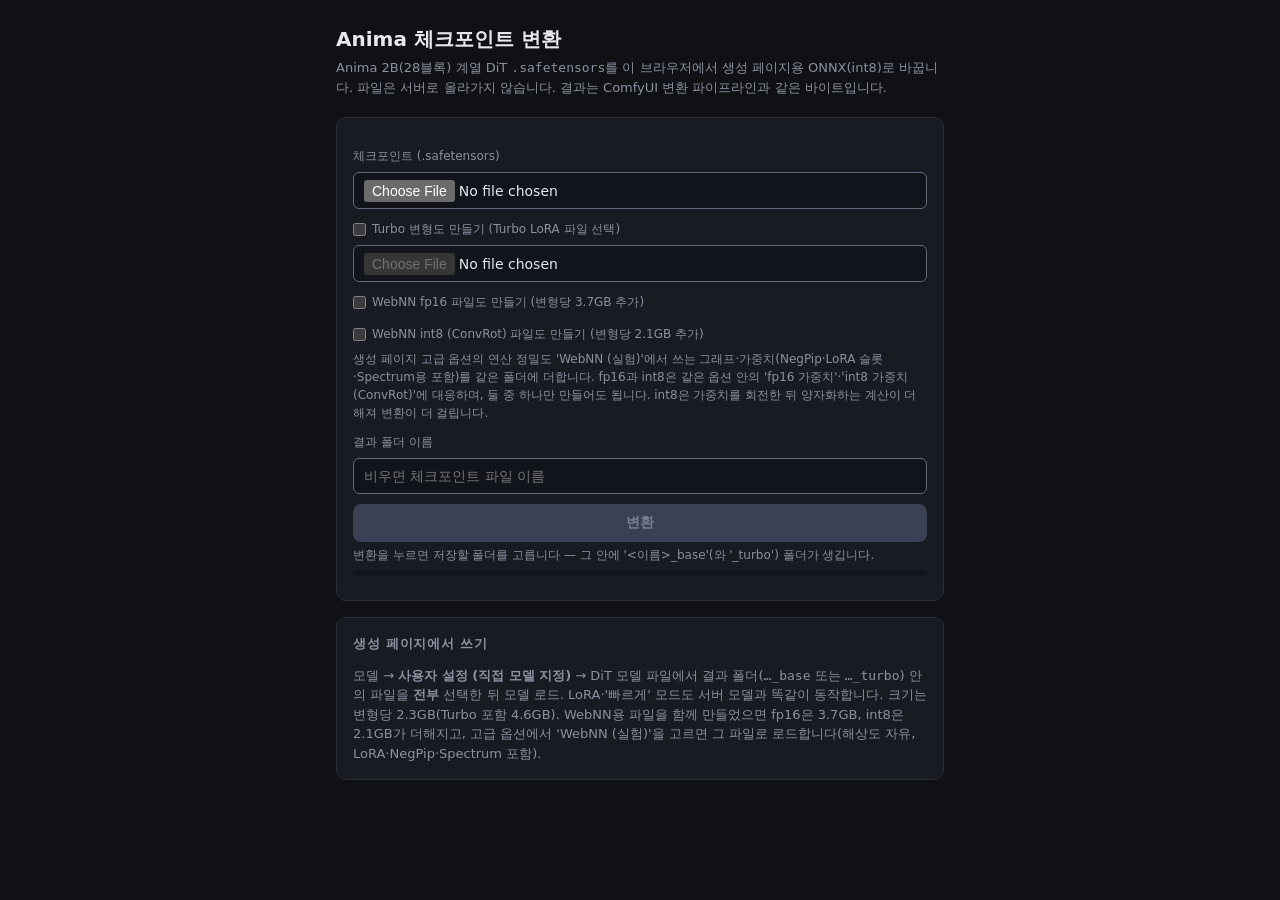
<file: web/convert/index.html>
<!doctype html>
<html lang="ko" data-theme="dark">
  <head>
    <meta charset="utf-8" />
    <meta name="viewport" content="width=device-width, initial-scale=1" />
    <link rel="icon" href="data:," />
    <title>Anima 체크포인트 변환</title>
    <link rel="stylesheet" href="../css/tokens.css" />
    <link rel="stylesheet" href="../css/app.css" />
    <style>
      .wrap {
        max-width: var(--layout-max-width-narrow);
      }
      .row-chk {
        display: flex;
        align-items: center;
        gap: var(--space-1_5);
        margin-top: var(--space-2);
      }
      .row-chk input {
        width: auto;
        margin: 0;
      }
      .note {
        font-size: var(--font-size-sm);
        color: var(--color-fg-muted);
        margin: var(--space-1) 0 0;
      }
      .note-md {
        font-size: var(--font-size-md);
      }
      label[for="convName"] {
        margin-top: var(--space-2);
      }
      #btnConvert {
        margin-top: var(--space-2_5);
      }
      #outList a {
        color: var(--color-accent);
        display: block;
      }
      #outList .grp {
        margin-top: var(--space-2);
        color: var(--color-fg);
      }
    </style>
  </head>
  <body>
    <div class="wrap">
      <h1>Anima 체크포인트 변환</h1>
      <div class="sub">
        Anima 2B(28블록) 계열 DiT <code>.safetensors</code>를 이 브라우저에서 생성 페이지용 ONNX(int8)로 바꿉니다.
        파일은 서버로 올라가지 않습니다. 결과는 ComfyUI 변환 파이프라인과 같은 바이트입니다.
      </div>
      <div class="panel">
        <label for="convCkpt">체크포인트 (.safetensors)</label>
        <input id="convCkpt" type="file" accept=".safetensors" />
        <label class="row-chk"><input id="convTurbo" type="checkbox" />Turbo 변형도 만들기 (Turbo LoRA 파일 선택)</label>
        <input id="convLora" type="file" accept=".safetensors" disabled />
        <label class="row-chk"><input id="convWebnn" type="checkbox" />WebNN fp16 파일도 만들기 (변형당 3.7GB 추가)</label>
        <label class="row-chk"><input id="convWebnn8" type="checkbox" />WebNN int8 (ConvRot) 파일도 만들기 (변형당 2.1GB 추가)</label>
        <div class="note">
          생성 페이지 고급 옵션의 연산 정밀도 'WebNN (실험)'에서 쓰는 그래프·가중치(NegPip·LoRA 슬롯·Spectrum용 포함)를 같은 폴더에 더합니다.
          fp16과 int8은 같은 옵션 안의 'fp16 가중치'·'int8 가중치 (ConvRot)'에 대응하며, 둘 중 하나만 만들어도 됩니다.
          int8은 가중치를 회전한 뒤 양자화하는 계산이 더해져 변환이 더 걸립니다.
        </div>
        <label for="convName">결과 폴더 이름</label>
        <input id="convName" type="text" placeholder="비우면 체크포인트 파일 이름" />
        <button id="btnConvert" disabled>변환</button>
        <div class="note" id="saveMode"></div>
        <div class="bar"><i id="convBar"></i></div>
        <div id="convStat" class="stats"></div>
        <div id="outList" class="stats"></div>
      </div>
      <div class="panel">
        <h2>생성 페이지에서 쓰기</h2>
        <div class="note note-md">
          모델 → <b>사용자 설정 (직접 모델 지정)</b> → DiT 모델 파일에서 결과 폴더(<code>…_base</code> 또는
          <code>…_turbo</code>) 안의 파일을 <b>전부</b> 선택한 뒤 모델 로드. LoRA·'빠르게' 모드도 서버 모델과 똑같이 동작합니다.
          크기는 변형당 2.3GB(Turbo 포함 4.6GB). WebNN용 파일을 함께 만들었으면 fp16은 3.7GB, int8은 2.1GB가 더해지고,
          고급 옵션에서 'WebNN (실험)'을 고르면 그 파일로 로드합니다(해상도 자유, LoRA·NegPip·Spectrum 포함).
        </div>
      </div>
    </div>
    <script type="module" src="convert-page.js"></script>
  </body>
</html>
</file>
<file: web/css/tokens.css>
/* 생성 파일 — 직접 고치지 말 것.
   원본: C:\workspace\design-tokens (tokens/1-primitives.css · 2-semantic.css · 3-components.css)
   다시 만들기: node <design-tokens>/scripts/bundle.mjs <이 파일 경로> */

/* ==========================================================================
   1층 · Primitives — 원시값
   --------------------------------------------------------------------------
   이 시스템에서 "날 값"(hex, rem, ms…)이 적히는 유일한 파일이다.
   2층(semantic)·3층(component)·ui.css는 여기 있는 이름만 참조한다.
   앱 코드에서 이 층을 직접 쓰지 않는다 → 반드시 2층 역할 토큰을 쓴다.

   색 이름 규칙: --{hue}-{L}
     L = OKLCH 명도(%) 반올림. 이름 자체가 밝기다.
     · 두 색의 L 차이 ≈ 대비. 본문 텍스트(4.5:1)는 배경과 L이 ~45 이상 벌어져야 안전.
     · 새 단계가 필요하면 그 명도 숫자로 끼워 넣는다(기존 이름을 바꿀 필요 없음).
   출처: anima-webgpu 사이트(app.css) 실측값 + F:\css 라이트 팔레트.
   ========================================================================== */

:root {
  /* ---------- 중성(gray) · 약간 푸른 쿨그레이, hue≈265 ---------- */
  --gray-100: #ffffff;
  --gray-98: #f7f8fa;
  --gray-96: #eef1f6;
  --gray-93: #e6e8ee;
  --gray-89: #d7dbe3;
  --gray-82: #bfc5d1;
  --gray-66: #8b91a0;
  --gray-62: #7e869a; /* 라이트 컨트롤 테두리: 페이지·패널·움푹한 영역 위 3:1 이상 */
  --gray-59: #767e92;
  --gray-52: #61697c; /* 다크 컨트롤 테두리: 페이지·패널·움푹한 영역 위 3:1 이상 */
  --gray-47: #545b69;
  --gray-38: #3a4154;
  --gray-30: #2a2e38;
  --gray-22: #181b22;
  --gray-19: #11141a;
  --gray-18: #0f1115;
  --gray-16: #0b0e14;
  --gray-0: #000000;

  /* ---------- 파랑(blue) · 강조 ---------- */
  --blue-95: #e7edfc;
  --blue-72: #7aa2f7;
  --blue-52: #2a5fce; /* 라이트 채움·라벨 */
  --blue-46: #1a4dbb; /* 라이트 글자: 옅은 배경(subtle·subtle-hover) 위에서도 4.5:1 */
  --blue-25: #1a2030;

  /* ---------- 초록(green) · 성공 ---------- */
  --green-80: #9ece6a;
  --green-48: #1b7030; /* 라이트 채움·라벨 */
  --green-44: #066424; /* 라이트 글자 */

  /* ---------- 호박(amber) · 경고 ---------- */
  --amber-78: #e0af68;
  --amber-52: #8a5f10; /* 라이트 채움. F:\css의 #9a6a12는 #f7f8fa 위 4.45:1로 미달이라 어둡게 한 값 */
  --amber-46: #764f01; /* 라이트 글자 */

  /* ---------- 빨강(red) · 오류/파괴 ---------- */
  --red-72: #f7768e;
  --red-53: #c0283c; /* 채움(두 테마)·라이트 라벨 */
  --red-45: #a20128; /* 라이트 글자 */

  /* ---------- 보라(purple) · 라벨 ---------- */
  --purple-72: #bb8aef; /* oklch(72% 0.15 305), 다크 배경 위 텍스트 */
  --purple-50: #8c2faf; /* oklch(50% 0.2 315), 라이트 배경 위 텍스트 */

  /* ---------- 주황(orange) · 라벨 ---------- */
  --orange-75: #f2943c; /* oklch(75% 0.15 60) */
  --orange-52: #a94700; /* oklch(52% 0.15 50)을 sRGB 안으로 자른 값. L55는 선택 배경 위 4.38:1로 미달이라 낮춤 */

  /* ---------- 투명도 단계 (color-mix 퍼센트로 사용) ---------- */
  --alpha-faint: 8%;
  --alpha-subtle: 14%;
  --alpha-soft: 22%;
  --alpha-medium: 35%;
  --alpha-half: 50%;
  --alpha-scrim: 60%;
  --alpha-strong: 85%;
  --alpha-opaque: 92%;

  /* ---------- 서체 ---------- */
  --font-family-sans: "Segoe UI", "Malgun Gothic", "Apple SD Gothic Neo", "Noto Sans KR", system-ui, sans-serif;
  --font-family-mono: Consolas, ui-monospace, "SFMono-Regular", Menlo, monospace;

  /* 크기: 촘촘한 도구형 UI라 작은 쪽이 촘촘하다(실측 빈도 12 > 11 > 13 > 14 > 10). */
  --font-size-2xs: 0.625rem;   /* 10 */
  --font-size-xs: 0.6875rem;   /* 11 */
  --font-size-sm: 0.75rem;     /* 12 */
  --font-size-md: 0.8125rem;   /* 13 */
  --font-size-base: 0.875rem;  /* 14 — 본문 */
  --font-size-lg: 1rem;        /* 16 */
  --font-size-xl: 1.125rem;    /* 18 */
  --font-size-2xl: 1.25rem;    /* 20 */
  --font-size-3xl: 1.625rem;   /* 26 */
  --font-size-4xl: 2.5rem;     /* 40 */

  --font-weight-regular: 400;
  --font-weight-semibold: 600;
  --font-weight-bold: 700;

  --line-height-none: 1;
  --line-height-tight: 1.25;
  --line-height-snug: 1.35;
  --line-height-normal: 1.5;
  --line-height-relaxed: 1.6;

  --letter-spacing-normal: 0;
  --letter-spacing-caps: 0.06em;

  /* ---------- 상태 변화량 · hover/press 때 기준색을 전경색 쪽으로 섞는 비율 ---------- */
  --mix-hover: 10%;
  --mix-press: 18%;

  /* ---------- 간격 단위 ---------- */
  --space-unit: 0.25rem; /* 4px @16px 루트 — 아래 간격 블록 참고 */

  /* (간격 배수는 아래 별도 블록: 밀도 전환 때 재계산돼야 해서 분리) */

  /* ---------- 라운드 · 단위 × 배수 ----------
     --radius-unit만 바꾸면 전체가 둥글게/각지게 바뀐다(0이면 완전 직각). */
  --radius-unit: 0.125rem; /* 2px */
  --radius-none: 0;
  --radius-xs: calc(var(--radius-unit) * 1);  /* 2 */
  --radius-sm: calc(var(--radius-unit) * 2);  /* 4 */
  --radius-md: calc(var(--radius-unit) * 3);  /* 6 */
  --radius-lg: calc(var(--radius-unit) * 4);  /* 8 */
  --radius-xl: calc(var(--radius-unit) * 5);  /* 10 */
  --radius-2xl: calc(var(--radius-unit) * 7); /* 14 */
  --radius-pill: 999px;
  --radius-full: 50%;

  /* ---------- 선 굵기 (px 유지: 확대해도 헤어라인이어야 함) ---------- */
  --border-width-thin: 1px;
  --border-width-icon: 1.5px; /* CSS로 그리는 아이콘 선(셀렉트 v, 비율 아이콘) */
  --border-width-thick: 2px;
  --border-width-ring: 3px;

  /* ---------- 그림자 기하 (색은 2층에서 테마별로) ---------- */
  --shadow-geometry-sm: 0 4px 12px;
  --shadow-geometry-md: 0 8px 24px;
  --shadow-geometry-lg: 0 8px 40px;

  /* ---------- 모션 ---------- */
  --duration-instant: 0ms;
  --duration-fast: 120ms;
  --duration-base: 150ms;
  --duration-slow: 250ms;
  --ease-standard: ease;
  --ease-out: cubic-bezier(0.2, 0, 0, 1);

  /* ---------- 크기 ---------- */
  --size-container-sm: 40rem;      /* 640 */
  --size-container-md: 68.75rem;   /* 1100 */
  --size-sidebar: 26.25rem;        /* 420 */
  --size-dialog: 27.5rem;          /* 440 */

  /* ---------- 레이어(z-index) ---------- */
  --z-base: 0;
  --z-raised: 1;
  --z-dropdown: 100;
  --z-sticky: 200;
  --z-overlay: 1000;
  --z-modal: 1100;
  --z-toast: 1200;
}

/* ---------- 간격 · 단위 × 배수 ----------
   모든 간격은 --space-unit의 배수. 단위 하나만 바꾸면 전체 밀도가 바뀐다.
   이름의 숫자 = 배수(px 아님). _5는 반 단계(0_5 = 0.5배).
   [data-density]를 선택자에 넣은 이유: 커스텀 속성은 선언된 요소에서 계산된 뒤
   상속되므로, 하위 요소에서 --space-unit만 바꾸면 배수 값이 다시 계산되지 않는다. */
[data-density="compact"] { --space-unit: 0.1875rem; }   /* 3px */
[data-density="comfortable"] { --space-unit: 0.3125rem; } /* 5px */

:root,
[data-density] {
  --space-0: 0;
  --space-px: 1px;
  --space-0_5: calc(var(--space-unit) * 0.5); /* 2 */
  --space-1: calc(var(--space-unit) * 1);     /* 4 */
  --space-1_5: calc(var(--space-unit) * 1.5); /* 6 */
  --space-2: calc(var(--space-unit) * 2);     /* 8 */
  --space-2_5: calc(var(--space-unit) * 2.5); /* 10 */
  --space-3: calc(var(--space-unit) * 3);     /* 12 */
  --space-3_5: calc(var(--space-unit) * 3.5); /* 14 */
  --space-4: calc(var(--space-unit) * 4);     /* 16 */
  --space-5: calc(var(--space-unit) * 5);     /* 20 */
  --space-6: calc(var(--space-unit) * 6);     /* 24 */
  --space-7: calc(var(--space-unit) * 7);     /* 28 */
  --space-8: calc(var(--space-unit) * 8);     /* 32 */
  --space-10: calc(var(--space-unit) * 10);   /* 40 */
  --space-12: calc(var(--space-unit) * 12);   /* 48 */
  --space-16: calc(var(--space-unit) * 16);   /* 64 */
}

/* 모션 최소화 선호: 시간 토큰만 0으로 → 토큰을 쓰는 모든 전환이 자동으로 꺼진다. */
@media (prefers-reduced-motion: reduce) {
  :root {
    --duration-fast: 0ms;
    --duration-base: 0ms;
    --duration-slow: 0ms;
  }
}

/* ==========================================================================
   2층 · Semantic — 역할(의미) 토큰
   --------------------------------------------------------------------------
   앱 코드가 쓰는 층. "무슨 색"이 아니라 "어디에 쓰는 색"으로 이름 짓는다.
   여기엔 날 값이 없다 — 1층 이름만 참조한다.

   테마: light-dark(라이트값, 다크값)로 한 줄에 두 테마를 함께 정의한다.
     · 블록 중복 없음 → 라이트/다크 값이 어긋날 일이 없다.
     · 어느 요소에든 data-theme을 붙이면 그 하위 트리만 테마가 바뀐다.
   기본은 다크, OS가 라이트면 라이트, data-theme이 있으면 그것이 우선.

   파생 규칙(새 값을 만들지 않고 기존 색에서 계산):
     · 옅은 배경(subtle)  = 기준색 + 투명도   color-mix(… --alpha-*, transparent)
     · hover/press        = 기준색을 전경색 쪽으로 --mix-hover/press 만큼 섞기
       (다크에선 밝아지고 라이트에선 어두워진다 — 테마별 규칙을 따로 둘 필요 없음)
   ========================================================================== */

:root {
  color-scheme: dark;
}
@media (prefers-color-scheme: light) {
  :root:not([data-theme="dark"]) {
    color-scheme: light;
  }
}
[data-theme="light"] {
  color-scheme: light;
}
[data-theme="dark"] {
  color-scheme: dark;
}

:root {
  /* ---------------- 배경 (낮음 → 높음) ---------------- */
  --color-bg: light-dark(var(--gray-98), var(--gray-18));          /* 페이지 */
  --color-bg-sunken: light-dark(var(--gray-96), var(--gray-19));   /* 입력창·로그·캔버스 같은 움푹한 영역 */
  --color-bg-surface: light-dark(var(--gray-100), var(--gray-22)); /* 패널·카드·다이얼로그 */
  --color-bg-muted: light-dark(var(--gray-93), var(--gray-30));    /* 보조 버튼·중립 칩 */
  --color-bg-muted-hover: color-mix(in oklab, var(--color-bg-muted), var(--color-fg) var(--mix-hover));
  --color-bg-muted-press: color-mix(in oklab, var(--color-bg-muted), var(--color-fg) var(--mix-press));
  --color-bg-selected: light-dark(var(--blue-95), var(--blue-25)); /* 선택된 항목·활성 칩 */
  --color-bg-disabled: light-dark(var(--gray-89), var(--gray-38));

  /* ---------------- 테두리 ---------------- */
  --color-border: light-dark(var(--gray-89), var(--gray-30));
  --color-border-strong: light-dark(var(--gray-82), var(--gray-38));
  --color-border-subtle: color-mix(in srgb, var(--color-border) var(--alpha-half), transparent);
  /* 컨트롤 경계(입력창·칩·테두리 버튼): 그 선이 있어야 컨트롤인 줄 아는 곳. 인접 배경과 3:1 이상(WCAG 1.4.11).
     패널·구분선 같은 장식선은 --color-border를 쓴다(대비 기준 없음). */
  --color-border-control: light-dark(var(--gray-62), var(--gray-52));

  /* ---------------- 전경(텍스트·아이콘) ---------------- */
  --color-fg: light-dark(var(--gray-22), var(--gray-93));          /* 본문 */
  --color-fg-muted: light-dark(var(--gray-47), var(--gray-66));    /* 보조 설명·라벨 (4.5:1 이상) */
  --color-fg-subtle: var(--gray-59);                               /* 플레이스홀더·비활성 전용 (본문 금지) */
  --color-fg-disabled: var(--color-fg-subtle);

  /* ---------------- 의도(intent) 색 ----------------
     모든 의도는 같은 모양을 가진다:
       --color-{X}               텍스트·아이콘·테두리. 페이지·패널·움푹한 영역 위, 그리고 그 위에 깐
                                 자기 subtle·subtle-hover 배경 위 어디서나 4.5:1 이상
       --color-{X}-solid         채움 배경. 글자색과 단계가 다를 수 있다: 채움은 on-색과 4.5:1이면 되고,
                                 글자는 옅은 배경 위에서도 읽혀야 해서 라이트에서 더 어둡다
       --color-{X}-solid-hover
       --color-{X}-solid-press
       --color-on-{X}            solid 위에 올리는 텍스트
       --color-{X}-subtle        옅은 배경(배지·하이라이트)
       --color-{X}-subtle-hover
       --color-{X}-border        옅은 테두리
     hover/press는 on-색에서 멀어지는 쪽으로 섞는다. 그래야 상태가 바뀌어도 글자 대비가 줄지 않는다.
     on-색이 테마를 따라 뒤집히는 accent·success·warning은 전경색 쪽, on-색이 늘 흰색인 danger는 검정 쪽이다. */

  /* accent — 주 동작·링크·포커스 */
  --color-accent: light-dark(var(--blue-46), var(--blue-72));
  --color-accent-solid: light-dark(var(--blue-52), var(--blue-72));
  --color-accent-solid-hover: color-mix(in oklab, var(--color-accent-solid), var(--color-fg) var(--mix-hover));
  --color-accent-solid-press: color-mix(in oklab, var(--color-accent-solid), var(--color-fg) var(--mix-press));
  --color-on-accent: light-dark(var(--gray-100), var(--gray-16));
  --color-accent-subtle: color-mix(in srgb, var(--color-accent) var(--alpha-subtle), transparent);
  --color-accent-subtle-hover: color-mix(in srgb, var(--color-accent) var(--alpha-soft), transparent);
  --color-accent-border: color-mix(in srgb, var(--color-accent) var(--alpha-medium), transparent);

  /* success */
  --color-success: light-dark(var(--green-44), var(--green-80));
  --color-success-solid: light-dark(var(--green-48), var(--green-80));
  --color-success-solid-hover: color-mix(in oklab, var(--color-success-solid), var(--color-fg) var(--mix-hover));
  --color-success-solid-press: color-mix(in oklab, var(--color-success-solid), var(--color-fg) var(--mix-press));
  --color-on-success: light-dark(var(--gray-100), var(--gray-16));
  --color-success-subtle: color-mix(in srgb, var(--color-success) var(--alpha-subtle), transparent);
  --color-success-subtle-hover: color-mix(in srgb, var(--color-success) var(--alpha-soft), transparent);
  --color-success-border: color-mix(in srgb, var(--color-success) var(--alpha-medium), transparent);

  /* warning — 특수 모드·주의 */
  --color-warning: light-dark(var(--amber-46), var(--amber-78));
  --color-warning-solid: light-dark(var(--amber-52), var(--amber-78));
  --color-warning-solid-hover: color-mix(in oklab, var(--color-warning-solid), var(--color-fg) var(--mix-hover));
  --color-warning-solid-press: color-mix(in oklab, var(--color-warning-solid), var(--color-fg) var(--mix-press));
  --color-on-warning: light-dark(var(--gray-100), var(--gray-16));
  --color-warning-subtle: color-mix(in srgb, var(--color-warning) var(--alpha-subtle), transparent);
  --color-warning-subtle-hover: color-mix(in srgb, var(--color-warning) var(--alpha-soft), transparent);
  --color-warning-border: color-mix(in srgb, var(--color-warning) var(--alpha-medium), transparent);

  /* danger — 오류 메시지 + 삭제 같은 파괴적 동작
     텍스트(밝은 분홍)와 채움(진한 빨강)이 다르다: 다크 배경 위 텍스트는 밝아야 읽히고,
     흰 글자를 올리는 채움은 어두워야 하기 때문. */
  --color-danger: light-dark(var(--red-45), var(--red-72));
  --color-danger-solid: var(--red-53);
  --color-danger-solid-hover: color-mix(in oklab, var(--color-danger-solid), var(--gray-0) var(--mix-hover));
  --color-danger-solid-press: color-mix(in oklab, var(--color-danger-solid), var(--gray-0) var(--mix-press));
  --color-on-danger: var(--gray-100);
  --color-danger-subtle: color-mix(in srgb, var(--color-danger) var(--alpha-subtle), transparent);
  --color-danger-subtle-hover: color-mix(in srgb, var(--color-danger) var(--alpha-soft), transparent);
  --color-danger-border: color-mix(in srgb, var(--color-danger) var(--alpha-medium), transparent);

  /* ---------------- 라벨 (분류용) ----------------
     태그 종류·카테고리처럼 "어느 무리인가"만 구분하는 색이다. 성공·오류 같은 뜻이 없다.
     텍스트 색이다(표면·움푹한 영역·선택 배경 위 4.5:1 이상). 옅은 배경이 필요하면 의도 색처럼 color-mix로 만든다.
     다섯 색의 명도를 비슷하게 맞춘 한 벌이다(라이트 48~53, 다크 72~80). 그래서 라이트의 파랑·빨강·초록은
     의도 색 글자(더 어두움)가 아니라 채움과 같은 단계를 쓴다. 어느 라벨이 무엇을 뜻하는지는 앱 3층이 정한다. */
  --color-label-blue: light-dark(var(--blue-52), var(--blue-72));
  --color-label-red: light-dark(var(--red-53), var(--red-72));
  --color-label-purple: light-dark(var(--purple-50), var(--purple-72));
  --color-label-green: light-dark(var(--green-48), var(--green-80));
  --color-label-orange: light-dark(var(--orange-52), var(--orange-75));

  /* ---------------- 포커스 ---------------- */
  --color-focus-ring: var(--color-accent);
  --color-focus-halo: var(--color-accent-border);

  /* ---------------- 오버레이 ---------------- */
  --color-scrim: light-dark(
    color-mix(in srgb, var(--gray-0) var(--alpha-medium), transparent),
    color-mix(in srgb, var(--gray-0) var(--alpha-scrim), transparent)
  );
  /* 미디어(이미지 뷰어) 위: 테마와 무관하게 항상 어두운 배경 + 흰 컨트롤 */
  --color-scrim-media: color-mix(in srgb, var(--gray-0) var(--alpha-opaque), transparent);
  --color-on-media: color-mix(in srgb, var(--gray-100) var(--alpha-strong), transparent);
  --color-on-media-control: color-mix(in srgb, var(--gray-100) var(--alpha-faint), transparent);
  --color-on-media-control-hover: color-mix(in srgb, var(--gray-100) var(--alpha-soft), transparent);

  /* ---------------- 그림자 ---------------- */
  --color-shadow: light-dark(
    color-mix(in srgb, var(--gray-0) var(--alpha-subtle), transparent),
    color-mix(in srgb, var(--gray-0) var(--alpha-half), transparent)
  );
  --shadow-sm: var(--shadow-geometry-sm) var(--color-shadow);
  --shadow-md: var(--shadow-geometry-md) var(--color-shadow);
  --shadow-lg: var(--shadow-geometry-lg) var(--color-shadow);

  /* ---------------- 타이포그래피 역할 ----------------
     font 단축 속성 묶음: 사용은 `font: var(--font-body);` 한 줄. */
  --font-display: var(--font-weight-bold) var(--font-size-4xl) / var(--line-height-tight) var(--font-family-sans);
  --font-title: var(--font-weight-semibold) var(--font-size-2xl) / var(--line-height-tight) var(--font-family-sans);
  --font-heading: var(--font-weight-semibold) var(--font-size-lg) / var(--line-height-tight) var(--font-family-sans);
  --font-overline: var(--font-weight-semibold) var(--font-size-md) / var(--line-height-normal) var(--font-family-sans);
  --font-body: var(--font-weight-regular) var(--font-size-base) / var(--line-height-normal) var(--font-family-sans);
  --font-body-sm: var(--font-weight-regular) var(--font-size-sm) / var(--line-height-normal) var(--font-family-sans);
  --font-subtitle: var(--font-weight-regular) var(--font-size-md) / var(--line-height-normal) var(--font-family-sans);
  --font-label: var(--font-weight-regular) var(--font-size-sm) / var(--line-height-normal) var(--font-family-sans);
  --font-caption: var(--font-weight-regular) var(--font-size-xs) / var(--line-height-normal) var(--font-family-sans);
  --font-control: var(--font-weight-semibold) var(--font-size-base) / var(--line-height-none) var(--font-family-sans);
  --font-control-sm: var(--font-weight-semibold) var(--font-size-sm) / var(--line-height-none) var(--font-family-sans);
  --font-code: var(--font-weight-regular) var(--font-size-sm) / var(--line-height-relaxed) var(--font-family-mono);
  --letter-spacing-overline: var(--letter-spacing-caps);

  /* ---------------- 모션 역할 ---------------- */
  --transition-fast: var(--duration-fast) var(--ease-standard);
  --transition-base: var(--duration-base) var(--ease-standard);
  --transition-slow: var(--duration-slow) var(--ease-out);

  /* ---------------- 포커스 링 ---------------- */
  --focus-ring-width: var(--border-width-thick);
  --focus-ring-offset: var(--border-width-thick);
  --focus-halo: 0 0 0 var(--border-width-ring) var(--color-focus-halo);
}

/* 간격이 들어간 역할 토큰은 밀도 전환([data-density]) 때 다시 계산되도록 따로 둔다. */
:root,
[data-density] {
  /* 형제 요소 사이 간격 (세로 stack, 가로 inline 공용) */
  --gap-2xs: var(--space-0_5);
  --gap-xs: var(--space-1);
  --gap-sm: var(--space-1_5);
  --gap-md: var(--space-2);
  --gap-lg: var(--space-3);
  --gap-xl: var(--space-4);
  --gap-2xl: var(--space-6);

  /* 컨테이너 안쪽 여백 */
  --inset-xs: var(--space-1);
  --inset-sm: var(--space-2);
  --inset-md: var(--space-3);
  --inset-lg: var(--space-4);
  --inset-xl: var(--space-6);

  /* 페이지 레이아웃 */
  --layout-max-width: var(--size-container-md);
  --layout-max-width-narrow: var(--size-container-sm);
  --layout-sidebar-width: var(--size-sidebar);
  --layout-page-padding-x: var(--space-4);
  --layout-page-padding-y: var(--space-6);
  --layout-gap: var(--space-4);
  --layout-sticky-top: var(--space-4);
}

/* ==========================================================================
   3층 · Component — 컴포넌트 토큰
   --------------------------------------------------------------------------
   컴포넌트의 "결정"을 이름으로 고정한다: 버튼 안쪽 여백은 몇 단계인가,
   패널 라운드는 어느 단계인가. 2층(역할)과 1층의 스케일 이름만 참조한다.

   왜 따로 두나: "버튼을 한 단계 더 둥글게"를 버튼 토큰 한 줄로 끝내기 위해서.
   CSS 클래스(ui.css)도, React/Vue 컴포넌트도 이 토큰만 보면 같은 모양이 된다.

   밀도 전환 때 간격이 다시 계산되도록 선택자에 [data-density]를 포함한다.

   바깥 여백 규칙: 컴포넌트(버튼·입력·칩…)는 margin을 갖지 않는다. 컴포넌트끼리의 간격은
   부모가 gap 또는 --field-gap / --label-gap / --action-gap으로 정한다. 컴포넌트에 margin이 있으면
   flex 행에 넣는 순간 혼자 아래로 처진다(anima LoRA 행의 × 버튼이 그랬다).
   ========================================================================== */

:root,
[data-density] {
  /* ---------------- 컨트롤 공통 ----------------
     한 줄짜리 컨트롤(버튼·입력창·셀렉트·아이콘 버튼)은 높이가 하나다. 나란히 놓아도 어긋나지 않는다.
     높이 = 글자 한 줄(행간 1) + 위아래 여백 + 테두리 = 14 + 2×10 + 2 = 36 (촘촘 31 · 여유 41).
     행간이 다른 컨트롤(입력창은 1.5)은 여백을 이 높이에서 거꾸로 계산한다. */
  --control-padding-y: var(--space-2_5);
  --control-height: calc(var(--font-size-base) + 2 * var(--control-padding-y) + 2 * var(--border-width-thin));
  --control-border: var(--color-border-control);

  /* ---------------- 버튼 ---------------- */
  --button-font: var(--font-control);
  --button-padding-y: var(--control-padding-y);
  --button-padding-x: var(--space-4);
  --button-gap: var(--gap-sm);
  --button-radius: var(--radius-lg);
  --button-border-width: var(--border-width-thin);

  --button-primary-bg: var(--color-accent-solid);
  --button-primary-bg-hover: var(--color-accent-solid-hover);
  --button-primary-bg-press: var(--color-accent-solid-press);
  --button-primary-fg: var(--color-on-accent);

  --button-secondary-bg: var(--color-bg-muted);
  --button-secondary-bg-hover: var(--color-bg-muted-hover);
  --button-secondary-bg-press: var(--color-bg-muted-press);
  --button-secondary-fg: var(--color-fg);

  --button-ghost-bg-hover: var(--color-bg-muted);
  --button-ghost-bg-press: var(--color-bg-muted-press);
  --button-ghost-fg: var(--color-fg);
  --button-ghost-border: var(--control-border);

  --button-danger-bg: var(--color-danger-solid);
  --button-danger-bg-hover: var(--color-danger-solid-hover);
  --button-danger-bg-press: var(--color-danger-solid-press);
  --button-danger-fg: var(--color-on-danger);

  --button-disabled-bg: var(--color-bg-disabled);
  --button-disabled-fg: var(--color-fg-disabled);

  --button-sm-font: var(--font-control-sm);
  --button-sm-padding-y: var(--space-1_5);
  --button-sm-padding-x: var(--space-3);

  /* 아이콘 버튼(톱니 등): 입력창과 같은 높이·표면 */
  --icon-button-padding-x: var(--space-2_5);
  --icon-button-font-size: var(--font-size-xl);
  --icon-button-bg: var(--color-bg-sunken);
  --icon-button-fg: var(--color-fg-muted);
  --icon-button-fg-hover: var(--color-fg);
  --icon-button-border: var(--control-border);
  --icon-button-border-hover: var(--color-accent);
  --icon-button-radius: var(--radius-md);

  /* 테마 전환 버튼(.theme-toggle)의 해/달 아이콘. 버튼 모양은 .btn 변형을 그대로 쓴다.
     아이콘은 글자 옆에 서므로 간격(밀도)이 아니라 글자 스케일을 따른다.
     bleed: 아이콘이 글자(.btn-sm, 행간 1)보다 큰 만큼 위아래 여백으로 넘쳐 들어가게 해서
     버튼 높이를 옆의 글자 .btn-sm과 같게 한다(16px 아이콘 → 30px가 아니라 26px). */
  --theme-toggle-icon-size: var(--font-size-lg);
  --theme-toggle-icon-bleed: calc((var(--theme-toggle-icon-size) - var(--font-size-sm)) / 2);

  /* ---------------- 입력창 (input/textarea/select) ---------------- */
  --input-font: var(--font-body);
  /* 높이를 --control-height에 맞춘다: (높이 − 글자 줄 높이 − 테두리) ÷ 2 = (36 − 21 − 2) ÷ 2 = 6.5 */
  --input-padding-y: calc((var(--control-height) - var(--font-size-base) * var(--line-height-normal) - 2 * var(--border-width-thin)) / 2);
  --input-padding-x: var(--space-2_5);
  --input-radius: var(--radius-md);
  --input-bg: var(--color-bg-sunken);
  --input-fg: var(--color-fg);
  --input-placeholder: var(--color-fg-subtle);
  --input-border: var(--control-border);
  --input-border-focus: var(--color-accent);
  --input-textarea-min-height: var(--space-16);

  /* 작은 입력: 라벨 줄 안에 들어가는 숫자 칸 등. 높이가 --field-label-height와 같다
     (글자 sm × 행간 normal + 위아래 여백 + 테두리 = 12×1.5 + 2×2 + 2 = 24, 촘촘 23 · 여유 25). */
  --input-sm-font-size: var(--font-size-sm);
  --input-sm-padding-y: var(--space-0_5);
  --input-sm-padding-x: var(--space-1_5);

  /* 셀렉트: 브라우저 기본 화살표는 여백 토큰을 무시하고 테두리에 붙으므로 직접 그린다.
     v의 오른쪽 여백 = 입력창 좌우 여백, 글자와 v 사이도 같은 여백. 색은 테마를 따른다. */
  --select-chevron-size: var(--space-2_5);       /* v 전체 너비 (높이는 절반) */
  --select-chevron-stroke: var(--border-width-icon);
  --select-chevron-color: var(--color-fg-muted);
  --select-padding-right: calc(var(--input-padding-x) * 2 + var(--select-chevron-size));

  /* 필드 리듬 — 라벨 줄은 안에 무엇이 있든(글자만, 체크박스, 배지, 작은 입력) 같은 높이다.
     그래서 라벨 글자와 그 아래 입력창 사이의 보이는 간격이 모든 필드에서 같다. */
  --label-font: var(--font-label);
  --label-fg: var(--color-fg-muted);
  /* 작은 입력(.input-sm)의 높이와 같은 식이다. 간격 배수(--space-6)로 두면 촘촘한 밀도에서 18로 줄어
     작은 입력(23)·배지(19.5)가 줄을 밀어내고, 줄마다 높이가 달라진다. */
  --field-label-height: calc(var(--font-size-sm) * var(--line-height-normal) + 2 * var(--input-sm-padding-y) + 2 * var(--border-width-thin)); /* 24 */
  --field-label-gap: var(--gap-md);      /* 라벨 줄 안 요소 사이 */
  --label-gap: var(--gap-xs);            /* 라벨 줄 ↔ 입력창 */
  --field-gap: var(--space-2_5);         /* 필드 ↔ 필드 (anima 실측 10) */
  --action-gap: var(--space-3_5);        /* 필드 묶음 ↔ 그 아래 동작 버튼 */

  /* ---------------- 패널 ---------------- */
  --panel-bg: var(--color-bg-surface);
  --panel-border: var(--color-border);
  --panel-radius: var(--radius-xl);
  --panel-padding: var(--inset-lg);
  --panel-title-font: var(--font-overline);
  --panel-title-fg: var(--color-fg-muted);
  --panel-title-gap: var(--gap-lg);

  /* ---------------- 칩 (토글형 선택지) ---------------- */
  --chip-font: var(--font-control-sm);
  --chip-padding-y: var(--space-1_5);
  --chip-padding-x: var(--space-2_5);
  --chip-gap: var(--gap-sm);
  --chip-radius: var(--radius-pill);
  --chip-bg: var(--color-bg-sunken);
  --chip-fg: var(--color-fg-muted);
  --chip-border: var(--control-border);
  --chip-fg-hover: var(--color-fg);
  --chip-border-hover: var(--color-accent);
  --chip-bg-selected: var(--color-bg-selected);
  --chip-fg-selected: var(--color-fg);
  --chip-border-selected: var(--color-accent);

  /* ---------------- 배지 (상태 표시, 비대화형) ---------------- */
  --badge-font: var(--font-weight-semibold) var(--font-size-xs) / var(--line-height-normal) var(--font-family-sans);
  --badge-padding-y: var(--space-0_5);
  --badge-padding-x: var(--space-2);
  --badge-radius: var(--radius-pill);
  --badge-bg: var(--color-bg-muted);
  --badge-fg: var(--color-fg); /* fg-muted는 bg-muted 위에서 다크 4.30:1로 미달이다 */

  /* ---------------- 진행 바 ---------------- */
  --progress-height: var(--space-1_5);
  --progress-radius: var(--radius-pill);
  --progress-track: var(--color-bg-sunken);
  --progress-fill: var(--color-accent);
  --progress-transition: width var(--transition-base);

  /* ---------------- 팝오버 (자동완성 드롭다운 등) ---------------- */
  --popover-bg: var(--color-bg-sunken);
  --popover-border: var(--color-border);
  --popover-radius: var(--radius-md);
  --popover-shadow: var(--shadow-md);
  --popover-offset: var(--space-0_5);
  --popover-item-padding-y: var(--space-2);
  --popover-item-padding-x: var(--space-2_5);
  --popover-item-divider: var(--color-border-subtle);
  --popover-item-bg-active: var(--color-bg-selected);

  /* ---------------- 다이얼로그 ---------------- */
  --dialog-width: var(--size-dialog);
  --dialog-padding: var(--inset-lg);
  --dialog-radius: var(--radius-xl);
  --dialog-bg: var(--color-bg-surface);
  --dialog-border: var(--color-border);
  --dialog-shadow: var(--shadow-lg);
  --dialog-backdrop: var(--color-scrim);
  --dialog-title-font: var(--font-heading);

  /* ---------------- 코드/로그 블록 ---------------- */
  --code-block-font: var(--font-code);
  --code-block-bg: var(--color-bg-sunken);
  --code-block-border: var(--color-border);
  --code-block-radius: var(--radius-md);
  --code-block-padding-y: var(--space-2);
  --code-block-padding-x: var(--space-2_5);

  /* ---------------- 썸네일 ---------------- */
  --thumb-size: var(--space-16);
  --thumb-radius: var(--radius-md);
  --thumb-border: var(--color-border);
  --thumb-border-active: var(--color-accent);
}
</file>
<file: web/css/app.css>
/* 값은 tokens.css(디자인 토큰, C:\workspace\design-tokens에서 생성)를 참조한다.
   이 파일엔 사이트 고유 배치·치수만 남긴다. */
* {
  box-sizing: border-box;
}
body {
  margin: 0;
  background: var(--color-bg);
  color: var(--color-fg);
  font: var(--font-body);
  accent-color: var(--color-accent); /* 체크박스·라디오·range도 테마 강조색 */
}
.wrap {
  max-width: var(--layout-max-width);
  margin: 0 auto;
  padding: var(--layout-page-padding-y) var(--layout-page-padding-x);
}
h1 {
  font-size: var(--font-size-2xl);
  margin: 0 0 var(--space-1);
}
.sub {
  color: var(--color-fg-muted);
  font-size: var(--font-size-md);
  margin-bottom: var(--space-5);
}
.grid {
  display: grid;
  grid-template-columns: var(--layout-sidebar-width) 1fr;
  gap: var(--layout-gap);
  align-items: start;
}
@media (max-width: 900px) {
  .grid {
    grid-template-columns: 1fr;
  }
}
/* PC 뷰: 결과 패널이 스크롤을 따라오게 (프롬프트 수정 중에도 결과가 보이도록) */
@media (min-width: 901px) {
  #resultPanel {
    position: sticky;
    top: var(--layout-sticky-top);
    max-height: calc(100vh - 2 * var(--layout-sticky-top));
    overflow-y: auto;
    scrollbar-width: none;
  } /* Firefox: 스크롤바 숨김 */
  #resultPanel::-webkit-scrollbar {
    display: none;
  } /* Chrome/Edge/Safari: 숨김 (휠 스크롤은 유지) */
}
.panel {
  background: var(--panel-bg);
  border: var(--border-width-thin) solid var(--panel-border);
  border-radius: var(--panel-radius);
  padding: var(--panel-padding);
}
.panel h2 {
  font-size: var(--font-size-md);
  text-transform: uppercase;
  letter-spacing: var(--letter-spacing-overline);
  color: var(--panel-title-fg);
  margin: 0 0 var(--panel-title-gap);
}
/* 라벨 줄: 글자만 있든 오른쪽에 체크박스·배지·작은 입력이 있든 높이가 같다(--field-label-height).
   그래서 라벨 글자 → 입력창 간격이 모든 필드에서 같다. */
label {
  display: flex;
  align-items: center;
  gap: var(--field-label-gap);
  min-height: var(--field-label-height);
  font-size: var(--font-size-sm);
  color: var(--label-fg);
  margin: var(--field-gap) 0 var(--label-gap);
}
textarea,
input,
select {
  width: 100%;
  background: var(--input-bg);
  color: var(--input-fg);
  border: var(--border-width-thin) solid var(--input-border);
  border-radius: var(--input-radius);
  padding: var(--input-padding-y) var(--input-padding-x);
  font: inherit;
}
/* 셀렉트 v: 브라우저 기본 화살표는 여백을 무시하고 테두리에 붙어서 직접 그린다 (테마 색, 오른쪽 여백 = 입력 여백) */
select {
  --_half: calc(var(--select-chevron-size) / 2);
  --_line: transparent calc(50% - var(--select-chevron-stroke) / 2),
    var(--select-chevron-color) calc(50% - var(--select-chevron-stroke) / 2),
    var(--select-chevron-color) calc(50% + var(--select-chevron-stroke) / 2),
    transparent calc(50% + var(--select-chevron-stroke) / 2);
  appearance: none;
  padding-right: var(--select-padding-right);
  background-image: linear-gradient(45deg, var(--_line)), linear-gradient(-45deg, var(--_line));
  background-size: var(--_half) var(--_half);
  background-position:
    right calc(var(--input-padding-x) + var(--_half)) center,
    right var(--input-padding-x) center;
  background-repeat: no-repeat;
}
/* 라벨 줄 안의 작은 입력 (NegPip 가중치) — 높이가 라벨 줄과 같다 */
.input-sm {
  padding: var(--input-sm-padding-y) var(--input-sm-padding-x);
  font-size: var(--input-sm-font-size);
}
footer a {
  color: var(--color-fg-muted);
  text-decoration: none;
}
footer a:hover {
  color: var(--color-fg);
  text-decoration: underline;
}
textarea {
  resize: vertical;
  min-height: var(--input-textarea-min-height);
}
.row {
  display: flex;
  gap: var(--space-2_5);
}
.row > div {
  flex: 1;
}
/* 버튼은 바깥 여백을 갖지 않는다 — 간격은 부모가 정한다(아래 --action-gap 규칙).
   예전엔 여기 margin-top이 있어서 flex 행에 들어간 버튼(LoRA ×, 상단 생성, 칩)이 혼자 아래로 처졌다. */
button {
  width: 100%;
  padding: var(--button-padding-y);
  border: 0;
  border-radius: var(--button-radius);
  background: var(--button-primary-bg);
  color: var(--button-primary-fg);
  font-weight: var(--font-weight-semibold);
  font-size: var(--font-size-base);
  cursor: pointer;
}
button:disabled {
  background: var(--button-disabled-bg);
  color: var(--button-disabled-fg);
  cursor: not-allowed;
}
button.secondary {
  background: var(--button-secondary-bg);
  color: var(--button-secondary-fg);
}
.bar {
  height: var(--progress-height);
  background: var(--progress-track);
  border-radius: var(--progress-radius);
  overflow: hidden;
  margin-top: var(--space-1_5);
}
.bar > i {
  display: block;
  height: 100%;
  width: 0;
  background: var(--progress-fill);
  transition: var(--progress-transition);
}
#log {
  margin-top: var(--space-3);
  max-height: 11.25rem; /* 로그 약 9줄 */
  overflow-y: auto;
  font: var(--code-block-font);
  background: var(--code-block-bg);
  border: var(--border-width-thin) solid var(--code-block-border);
  border-radius: var(--code-block-radius);
  padding: var(--code-block-padding-y) var(--code-block-padding-x);
  white-space: pre-wrap;
}
#log .ok {
  color: var(--color-success);
}
#log .err {
  color: var(--color-danger);
}
#log .dim {
  color: var(--color-fg-muted);
}
#canvas {
  width: 100%;
  border-radius: var(--radius-lg);
  background: var(--color-bg-sunken);
  display: block;
}
#gallery {
  display: flex;
  flex-wrap: wrap;
  gap: var(--space-2);
  margin-top: var(--space-3);
}
#gallery:empty {
  display: none;
}
.chips {
  display: flex;
  flex-wrap: wrap;
  gap: var(--chip-gap);
}
.chips button.chip {
  width: auto;
  flex: 0 0 auto;
  padding: var(--chip-padding-y) var(--chip-padding-x);
  font-size: var(--font-size-sm);
  border: var(--border-width-thin) solid var(--chip-border);
  border-radius: var(--chip-radius);
  background: var(--chip-bg);
  color: var(--chip-fg);
  cursor: pointer;
  display: inline-flex;
  align-items: center;
  gap: var(--chip-gap);
  line-height: var(--line-height-none);
  transition:
    border-color var(--duration-fast),
    color var(--duration-fast);
}
.chips button.chip:hover {
  border-color: var(--chip-border-hover);
  color: var(--chip-fg-hover);
}
.chips button.chip.active {
  border-color: var(--chip-border-selected);
  color: var(--chip-fg-selected);
  background: var(--chip-bg-selected);
}
/* SPEED 모드: 선택 불가 버킷 dim + 클릭 차단 */
.chips button.chip.chip-locked {
  opacity: 0.3;
  pointer-events: none;
  filter: grayscale(0.6);
}
/* SPEED 모드: 비활성화된 입력/textarea 시각 표시 */
.speed-disabled {
  opacity: 0.4;
  pointer-events: none;
}
/* SPEED 활성 버킷 강조 테두리 (warn 톤 — 특수 모드임을 알림) */
.chips button.chip.speed-allowed {
  border-color: var(--color-warning);
  box-shadow: 0 0 0 var(--border-width-thin) var(--color-warning);
}
/* 비활성 입력 시각 표시 (예: CFG=1 + NegPip 미선택 시 부정 프롬프트) */
#negative:disabled,
#negpipChk:disabled,
#negpipW:disabled {
  opacity: 0.4;
  cursor: not-allowed;
}
.chip .ratio-ico {
  display: inline-block;
  border: var(--border-width-icon) solid currentColor;
  border-radius: var(--radius-xs);
  opacity: 0.8;
  flex: 0 0 auto;
}
#gallery .thumb {
  position: relative;
  width: var(--thumb-size);
  height: var(--thumb-size);
  border-radius: var(--thumb-radius);
  overflow: hidden;
  border: var(--border-width-thin) solid var(--thumb-border);
  cursor: pointer;
  padding: 0;
  background: var(--color-bg-sunken);
  flex: 0 0 auto;
  transition: border-color var(--duration-fast);
}
#gallery .thumb img {
  width: 100%;
  height: 100%;
  object-fit: cover;
  display: block;
}
#gallery .thumb:hover {
  border-color: var(--thumb-border-active);
}
#gallery .thumb.active {
  border-color: var(--thumb-border-active);
  box-shadow: 0 0 0 var(--border-width-thin) var(--thumb-border-active);
}
#gallery .thumb .del {
  position: absolute;
  top: var(--space-0_5);
  right: var(--space-0_5);
  width: var(--space-4);
  height: var(--space-4);
  padding: 0;
  border: none;
  border-radius: var(--radius-full);
  background: var(--color-danger-solid);
  color: var(--color-on-danger);
  font-size: var(--font-size-sm);
  line-height: var(--line-height-none);
  cursor: pointer;
  display: none;
  align-items: center;
  justify-content: center;
  flex: 0 0 auto;
}
#gallery .thumb:hover .del {
  display: inline-flex;
}
#queueList {
  margin-top: var(--space-2);
  display: flex;
  flex-direction: column;
  gap: var(--space-1);
}
#queueList:empty {
  display: none;
}
.accordion .acc-head {
  cursor: pointer;
  display: flex;
  align-items: center;
  justify-content: space-between;
  user-select: none;
  margin: 0;
}
.accordion .acc-arrow {
  font-size: var(--font-size-base);
  color: var(--color-fg-muted);
  transition: transform var(--duration-base);
}
.accordion.collapsed .acc-arrow {
  transform: rotate(-90deg);
}
.accordion .acc-body {
  margin-top: var(--space-2_5);
}
.accordion.collapsed .acc-body {
  display: none;
}
#queueList .qitem {
  display: flex;
  align-items: center;
  gap: var(--space-2);
  font-size: var(--font-size-xs);
  color: var(--color-fg-muted);
  background: var(--color-bg-sunken);
  border: var(--border-width-thin) solid var(--color-border);
  border-radius: var(--radius-md);
  padding: var(--space-1) var(--space-2);
}
#queueList .qitem.running {
  border-color: var(--color-accent);
  color: var(--color-fg);
}
#queueList .qitem.removable {
  cursor: pointer;
  transition:
    border-color var(--duration-fast),
    color var(--duration-fast),
    background var(--duration-fast);
}
#queueList .qitem.removable:hover {
  border-color: var(--color-danger-solid);
  color: var(--color-danger);
  background: var(--color-danger-subtle);
}
#queueList .qitem .qmeta {
  flex: 1;
  min-width: 0;
  overflow: hidden;
  text-overflow: ellipsis;
  white-space: nowrap;
}
#queueList .qitem .qhint {
  flex: 0 0 auto;
  font-size: var(--font-size-2xs);
  color: var(--color-danger-solid);
  opacity: 0;
  transition: opacity var(--duration-fast);
}
#queueList .qitem.removable:hover .qhint {
  opacity: 1;
}
.stats {
  color: var(--color-fg-muted);
  font-size: var(--font-size-sm);
  margin-top: var(--space-2);
}
details {
  margin-top: var(--space-2_5);
}
summary {
  cursor: pointer;
  color: var(--color-fg-muted);
  font-size: var(--font-size-sm);
}
/* 라이트박스 모달 */
#lightbox {
  display: none;
  position: fixed;
  inset: 0;
  z-index: var(--z-overlay);
  background: var(--color-scrim-media);
  align-items: center;
  justify-content: center;
}
#lightbox.open {
  display: flex;
}
#lightbox #lbImg {
  max-width: 92vw;
  max-height: 88vh;
  object-fit: contain;
  border-radius: var(--radius-md);
  box-shadow: var(--shadow-lg);
}
/* 화면에 맞춰 늘리기 ON: 작은 이미지도 화면 채우게 (비율 유지) */
#lightbox.fit #lbImg {
  width: 92vw;
  height: 88vh;
  object-fit: contain;
  max-width: none;
  max-height: none;
}
#lightbox #lbFit {
  position: absolute;
  top: var(--space-5);
  left: var(--space-5);
  z-index: var(--z-raised);
  display: flex;
  align-items: center;
  gap: var(--space-1_5);
  margin: 0;
  font-size: var(--font-size-sm);
  color: var(--color-on-media);
  cursor: pointer;
  background: var(--color-on-media-control);
  padding: var(--space-1_5) var(--space-3);
  border-radius: var(--radius-2xl);
  user-select: none;
}
#lightbox #lbFit input {
  width: auto;
  margin: 0;
  cursor: pointer;
}
#lightbox #lbClose {
  position: absolute;
  top: var(--space-4);
  right: var(--space-5);
  width: var(--space-10);
  height: var(--space-10);
  font-size: var(--font-size-3xl);
  line-height: var(--line-height-none);
  border: none;
  border-radius: var(--radius-full);
  background: var(--color-on-media-control);
  color: var(--color-on-media);
  cursor: pointer;
  padding: 0;
  display: flex;
  align-items: center;
  justify-content: center;
}
#lightbox #lbClose:hover {
  background: var(--color-on-media-control-hover);
}
#lightbox .lb-nav {
  position: absolute;
  top: 50%;
  transform: translateY(-50%);
  width: 3.25rem; /* 라이트박스 좌우 이동 버튼: 손가락으로 누르기 쉬운 크기 */
  height: 5rem;
  font-size: var(--font-size-4xl);
  line-height: var(--line-height-none);
  padding: 0;
  border: none;
  border-radius: var(--radius-lg);
  background: var(--color-on-media-control);
  color: var(--color-on-media);
  cursor: pointer;
  display: flex;
  align-items: center;
  justify-content: center;
}
#lightbox .lb-nav:hover {
  background: var(--color-on-media-control-hover);
}
#lightbox #lbPrev {
  left: var(--space-4);
}
#lightbox #lbNext {
  right: var(--space-4);
}
#lightbox .lb-nav:disabled {
  opacity: 0.25;
  cursor: default;
}
#lightbox #lbMeta {
  position: absolute;
  bottom: var(--space-5);
  left: 50%;
  transform: translateX(-50%);
  font-size: var(--font-size-sm);
  color: var(--color-on-media);
  background: var(--color-scrim);
  padding: var(--space-1_5) var(--space-3_5);
  border-radius: var(--radius-pill);
  white-space: nowrap;
}
#canvas {
  cursor: zoom-in;
}

/* ───────── 태그 자동완성 드롭다운 ───────── */
/* textarea를 감싸 드롭다운을 textarea 바로 아래 띄우기 위한 래퍼 */
.ac-wrap {
  position: relative;
}

/* 외부 도구: 태그 도우미 배지 (프롬프트 라벨 옆) */
.label-row {
  display: flex;
  align-items: center;
  gap: var(--field-label-gap);
  min-height: var(--field-label-height);
  margin: var(--field-gap) 0 var(--label-gap);
}
.label-row > label {
  flex: 1;
  margin: 0;
}
.taghelper-badge {
  flex: 0 0 auto;
  display: inline-flex;
  align-items: center;
  gap: var(--gap-sm);
  padding: var(--badge-padding-y) var(--space-2_5);
  font-size: var(--font-size-xs);
  font-weight: var(--font-weight-semibold);
  text-decoration: none;
  border-radius: var(--badge-radius);
  color: var(--color-accent);
  background: var(--color-accent-subtle);
  border: var(--border-width-thin) solid var(--color-accent-border);
  transition:
    background var(--duration-fast),
    border-color var(--duration-fast);
}
.taghelper-badge[hidden] {
  display: none;
}
.taghelper-badge:hover {
  background: var(--color-accent-subtle-hover);
  border-color: var(--color-accent);
}
.taghelper-badge .th-ico {
  font-size: var(--font-size-sm);
  line-height: var(--line-height-none);
}
.ac-pop {
  position: absolute;
  left: 0;
  right: 0;
  top: 100%;
  margin-top: var(--popover-offset);
  z-index: var(--z-dropdown);
  background: var(--popover-bg);
  border: var(--border-width-thin) solid var(--popover-border);
  border-radius: var(--popover-radius);
  box-shadow: var(--popover-shadow);
  overflow-y: auto;
  /* 상위 10개만 노출, 그 이상은 내부 스크롤. 스크롤바는 숨김. */
  max-height: 28.75rem; /* ≈ 10행(2단 항목 ~46px). 그 이상은 내부 스크롤 */
  scrollbar-width: none; /* Firefox */
}
.ac-pop::-webkit-scrollbar {
  display: none;
} /* Chrome/Edge/Safari */
.ac-pop:empty {
  display: none;
}
.ac-item {
  display: flex;
  flex-direction: column;
  gap: var(--space-0_5);
  padding: var(--popover-item-padding-y) var(--popover-item-padding-x);
  cursor: pointer;
  border-bottom: var(--border-width-thin) solid var(--popover-item-divider);
  line-height: var(--line-height-snug);
}
.ac-item:last-child {
  border-bottom: none;
}
.ac-item.active,
.ac-item:hover {
  background: var(--popover-item-bg-active);
}
/* 윗줄: 태그명 + post_count */
.ac-row1 {
  display: flex;
  align-items: baseline;
  gap: var(--space-2);
}
/* 아랫줄: 카테고리 뱃지 + alias */
.ac-row2 {
  display: flex;
  align-items: center;
  gap: var(--space-1_5);
  min-width: 0;
}
.ac-row2:empty {
  display: none;
}
.ac-tag {
  color: var(--color-fg);
  font-weight: var(--font-weight-semibold);
  white-space: nowrap;
  flex: 0 0 auto;
}
.ac-item.active .ac-tag {
  color: var(--color-accent);
}
/* 매칭된 부분 강조 */
.ac-tag mark,
.ac-alias mark {
  background: transparent;
  color: var(--color-accent);
  font-weight: var(--font-weight-bold);
}
.ac-count {
  color: var(--color-fg-muted);
  font-size: var(--font-size-xs);
  flex: 0 0 auto;
  font-variant-numeric: tabular-nums;
}
/* 뱃지: 작은 글씨 + 라운드 직사각형 (카테고리) */
.ac-badge {
  font-size: var(--font-size-2xs);
  line-height: var(--line-height-snug);
  padding: var(--space-px) var(--badge-padding-x);
  border-radius: var(--badge-radius);
  white-space: nowrap;
  flex: 0 0 auto;
}
.ac-badge-cat {
  background: var(--color-accent-subtle);
  color: var(--color-accent);
}
.ac-alias {
  color: var(--color-fg-muted);
  font-size: var(--font-size-sm);
  flex: 1;
  min-width: 0;
  overflow: hidden;
  text-overflow: ellipsis;
  white-space: nowrap;
}
.ac-status {
  padding: var(--space-1_5) var(--space-2_5);
  color: var(--color-fg-muted);
  font-size: var(--font-size-sm);
}
/* ── 폴더 자동저장 모드 UI ── */
.save-mode-row {
  display: flex;
  align-items: center;
  gap: var(--space-2);
  margin: 0 0 var(--space-2_5);
  flex-wrap: wrap;
}
#btnPickDir {
  width: auto;
  flex: 0 0 auto;
  padding: var(--space-1_5) var(--space-3);
  font-size: var(--font-size-sm);
  font-weight: var(--font-weight-semibold);
  background: var(--button-secondary-bg);
  color: var(--button-secondary-fg);
}
#btnPickDir:disabled {
  background: var(--button-disabled-bg);
  color: var(--button-disabled-fg);
  cursor: not-allowed;
}
/* 모드 인디케이터: 기본(일반/세션) + 활성(폴더) */
#saveModeInd {
  flex: 1;
  min-width: 0;
  display: inline-flex;
  align-items: center;
  gap: var(--space-1_5);
  font-size: var(--font-size-xs);
  color: var(--color-fg-muted);
  overflow: hidden;
}
#saveModeInd .sm-dot {
  width: var(--space-2);
  height: var(--space-2);
  border-radius: var(--radius-full);
  background: var(--color-fg-muted);
  flex: 0 0 auto;
}
#saveModeInd.folder .sm-dot {
  background: var(--color-success);
  box-shadow: 0 0 0 var(--border-width-ring) var(--color-success-subtle);
}
#saveModeInd.folder {
  color: var(--color-success);
}
#saveModeInd .sm-name {
  overflow: hidden;
  text-overflow: ellipsis;
  white-space: nowrap;
  color: var(--color-fg);
}
/* prefix 입력: 폴더 모드에서만 노출 */
#savePrefixWrap {
  display: none;
  align-items: center;
  gap: var(--space-1_5);
  flex: 0 0 auto;
  font-size: var(--font-size-xs);
  color: var(--color-fg-muted);
}
#saveModeInd.folder ~ #savePrefixWrap,
#savePrefixWrap.on {
  display: inline-flex;
}
#savePrefix {
  width: 6.875rem; /* 접두사 입력 — 영문 10자 남짓 */
  padding: var(--space-1) var(--space-2);
  font-size: var(--font-size-sm);
  margin: 0;
}
#savePrefixWrap .sp-eg {
  color: var(--color-fg-muted);
  font-variant-numeric: tabular-nums;
}
/* 모델 행: 드롭다운 + 고급 옵션 톱니바퀴 */
.model-row {
  display: flex;
  gap: var(--space-1_5);
  align-items: stretch;
}
.model-row select {
  flex: 1;
  min-width: 0;
}
button.icon-btn {
  width: auto;
  padding: 0 var(--icon-button-padding-x);
  background: var(--icon-button-bg);
  color: var(--icon-button-fg);
  border: var(--border-width-thin) solid var(--icon-button-border);
  border-radius: var(--icon-button-radius);
  font-size: var(--icon-button-font-size);
  line-height: var(--line-height-none);
}
button.icon-btn:hover,
button.icon-btn:focus-visible {
  color: var(--icon-button-fg-hover);
  border-color: var(--icon-button-border-hover);
}
/* 고급 옵션 모달 */
#advDialog {
  width: min(var(--dialog-width), calc(100vw - 2 * var(--layout-page-padding-x)));
  padding: var(--dialog-padding);
  background: var(--dialog-bg);
  color: var(--color-fg);
  border: var(--border-width-thin) solid var(--dialog-border);
  border-radius: var(--dialog-radius);
}
#advDialog::backdrop {
  background: var(--dialog-backdrop);
}
#advDialog .adv-head {
  display: flex;
  align-items: center;
  justify-content: space-between;
  margin-bottom: var(--space-2);
}
#advDialog .adv-head h2 {
  font-size: var(--font-size-lg);
  margin: 0;
}
#advDialog .adv-head .icon-btn {
  padding: var(--space-1) var(--space-2_5);
}
.adv-group {
  border: var(--border-width-thin) solid var(--color-border);
  border-radius: var(--radius-lg);
  padding: var(--space-1_5) var(--space-3) var(--space-2_5);
  margin: 0;
}
.adv-group legend {
  font-size: var(--font-size-sm);
  color: var(--color-fg-muted);
  padding: 0 var(--space-1);
}
label.adv-choice {
  display: flex;
  gap: var(--space-2_5);
  align-items: flex-start;
  margin: var(--space-2) 0 0;
  color: var(--color-fg);
  font-size: var(--font-size-base);
  cursor: pointer;
}
label.adv-choice input {
  width: auto;
  margin-top: var(--space-1);
}
label.adv-choice small {
  display: block;
  color: var(--color-fg-muted);
  font-size: var(--font-size-sm);
}
/* WebNN 가중치 선택: WebNN 항목의 글자 줄에 맞춰 들여쓴다(라디오 폭 + 간격) */
.adv-sub {
  padding-inline-start: var(--space-6);
}
.adv-tag {
  font-size: var(--font-size-xs);
  color: var(--color-fg-muted);
  border: var(--border-width-thin) solid var(--color-border);
  border-radius: var(--radius-sm);
  padding: 0 var(--space-1);
}
#advStatus {
  margin-top: var(--space-2_5);
}
.adv-note {
  font-size: var(--font-size-sm);
  color: var(--color-fg-muted);
  margin: var(--space-2_5) 0 0;
}
#advSpeed {
  margin-top: var(--space-3);
}

/* ───────── 페이지 구성 (예전 index.html 인라인 스타일) ─────────
   JS가 style.display로 켜고 끄는 요소의 display:none만 HTML에 남긴다
   (클래스로 옮기면 style.display = "" 로 되돌렸을 때 다시 보이지 않는다). */
.page-head {
  display: flex;
  align-items: center;
  gap: var(--space-3);
}
.page-head h1 {
  margin: 0;
  flex: 1;
}
button.btn-top {
  width: auto;
  flex: 0 0 auto;
  font-size: var(--font-size-md);
  padding: var(--space-2) var(--space-4);
}
button.btn-danger {
  background: var(--button-danger-bg);
  color: var(--button-danger-fg);
}
#btnCancel {
  flex: 0 0 auto;
  width: auto;
  padding: 0 var(--space-3_5);
}
.hstack {
  display: flex;
  align-items: center;
  gap: var(--space-2);
}
.hstack-wrap {
  flex-wrap: wrap;
}
button.btn-inline {
  width: auto;
  padding: var(--space-2) var(--space-3_5);
}
button.btn-mini {
  width: auto;
  padding: var(--space-1) var(--space-2_5);
  font-size: var(--font-size-sm);
}
a.link,
a.link:hover {
  color: var(--color-accent);
}
.panel + .panel {
  margin-top: var(--layout-gap);
}
.panel-head {
  display: flex;
  align-items: center;
  justify-content: space-between;
}

/* 사용자 설정 모델 패널 */
.sub-panel {
  margin: var(--space-2) 0;
  padding: var(--space-2_5);
  border: var(--border-width-thin) solid var(--color-border);
  border-radius: var(--radius-md);
}
.sub-panel select {
  margin-top: var(--space-2);
}
.sub-panel-note {
  margin: var(--space-1_5) 0 0;
}

/* LoRA */
.lora-note {
  margin: 0 0 var(--space-1_5);
}
.lora-actions {
  margin-top: var(--action-gap);
}
#loraStat {
  flex: 1;
}
.lora-row {
  display: flex;
  gap: var(--space-1_5);
  align-items: center;
  margin-bottom: var(--space-1_5);
}
.lora-row input[type="file"] {
  flex: 1;
  min-width: 0;
  font-size: var(--font-size-sm);
}
.lora-row input[type="range"] {
  width: 5.625rem; /* 강도 슬라이더 */
}
.lora-weight {
  width: var(--space-8);
  font-size: var(--font-size-xs);
  color: var(--color-fg-muted);
  text-align: right;
}
button.lora-del {
  display: inline-flex;
  align-items: center;
  justify-content: center;
  flex: 0 0 auto;
  width: auto;
  height: var(--space-7);
  padding: 0 var(--space-2);
  font-size: var(--font-size-lg);
  line-height: var(--line-height-none);
}

/* 라벨 줄: 왼쪽 라벨 + 오른쪽 체크 옵션 (높이·간격은 label 규칙) */
.label-flex {
  justify-content: space-between;
}
.check-label {
  display: flex;
  align-items: center;
  gap: var(--gap-sm);
  font-weight: var(--font-weight-regular);
  font-size: var(--font-size-sm);
  color: var(--color-fg-muted);
}
.check-label input {
  width: auto;
  margin: 0;
}
#negpipW {
  width: var(--space-16);
}

/* SPEED 고급 설정 */
.warn-panel {
  margin: var(--space-1) 0 var(--space-1_5);
  padding: var(--space-1_5) var(--space-2);
  border: var(--border-width-thin) solid var(--color-warning);
  border-radius: var(--radius-md);
  background: var(--color-warning-subtle);
  font-size: var(--font-size-sm);
}
.warn-panel-title {
  margin-bottom: var(--space-1);
  color: var(--color-warning);
}
.warn-panel .row {
  gap: var(--space-1_5);
}
.warn-panel label {
  font-size: var(--font-size-xs);
}
.warn-panel-note {
  margin-top: var(--space-1);
  font-size: var(--font-size-2xs);
  color: var(--color-fg-muted);
}

/* 해상도 칩 아래 간격 */
#resRatioChips,
#resRatioChips + .row {
  margin-top: var(--space-1_5);
}

/* 동작 버튼: 필드 묶음 아래 --action-gap 만큼 띄운다 (버튼 자신은 margin 없음) */
.acc-body > button,
.panel > button,
#advDialog > button,
.btn-row {
  margin-top: var(--action-gap);
}
.btn-row {
  display: flex;
  gap: var(--space-2);
  align-items: stretch;
}
#btnGen {
  flex: 1;
}
#btnSave {
  flex: 8;
}
#btnSaveAll {
  flex: 2;
}
#savePrefixWrap label {
  margin: 0;
  font-size: var(--font-size-xs);
}

/* 푸터 */
footer {
  margin: var(--space-7) 0 var(--space-2);
  padding-top: var(--space-4);
  border-top: var(--border-width-thin) solid var(--color-border);
  font-size: var(--font-size-xs);
  line-height: var(--line-height-relaxed);
  color: var(--color-fg-muted);
}
#modelSourcesBlock {
  margin-bottom: var(--space-3);
}
.footer-title {
  display: block;
  margin-bottom: var(--space-1_5);
  font-size: var(--font-size-sm);
  color: var(--color-fg);
}
#modelSources {
  display: flex;
  flex-wrap: wrap;
  gap: var(--space-1_5) var(--space-4);
}
.footer-legal {
  padding-top: var(--space-3);
  border-top: var(--border-width-thin) solid var(--color-border);
}

/* 텍스트 유틸 — 같은 우선순위 규칙보다 뒤에 있어야 덮어쓴다 */
.text-xs {
  font-size: var(--font-size-xs);
}
.text-sm {
  font-size: var(--font-size-sm);
}
.text-muted {
  color: var(--color-fg-muted);
}
.text-success {
  color: var(--color-success);
}
.text-warning {
  color: var(--color-warning);
}
.text-danger {
  color: var(--color-danger);
}
</file>
